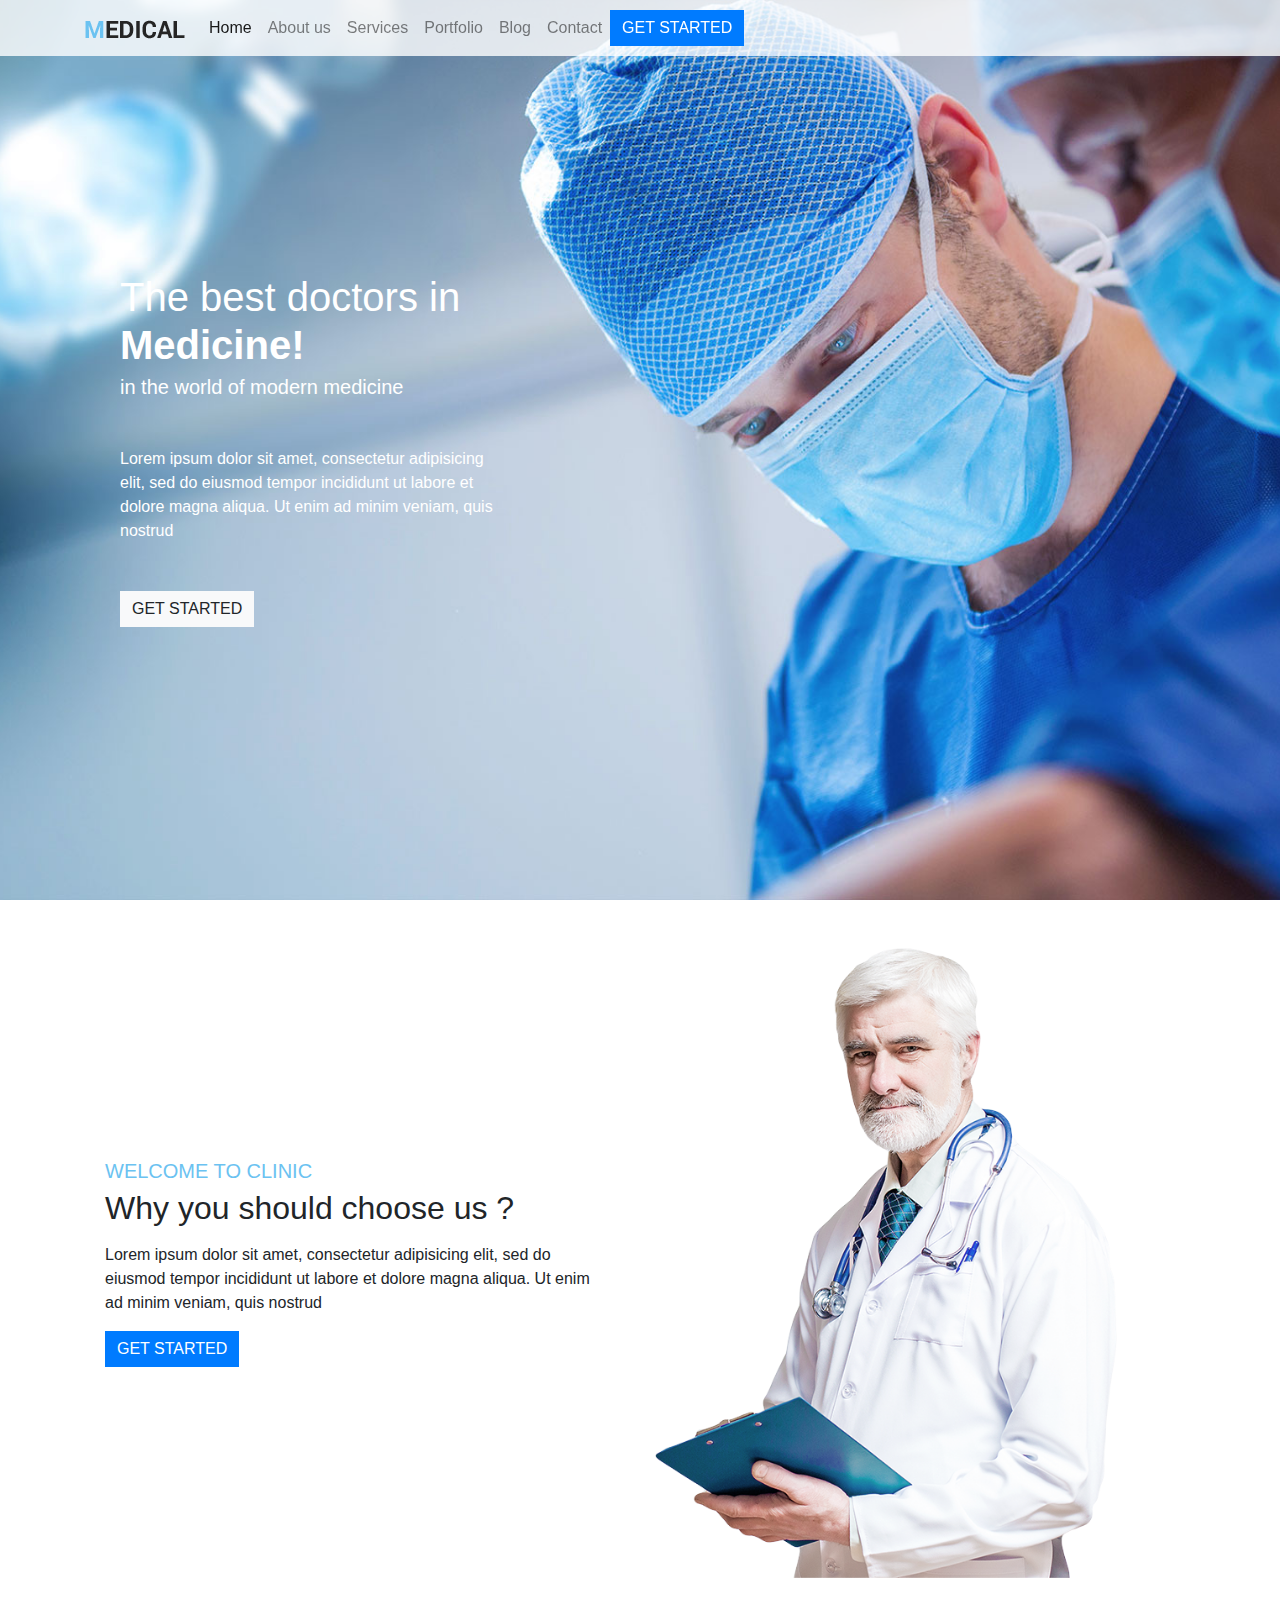
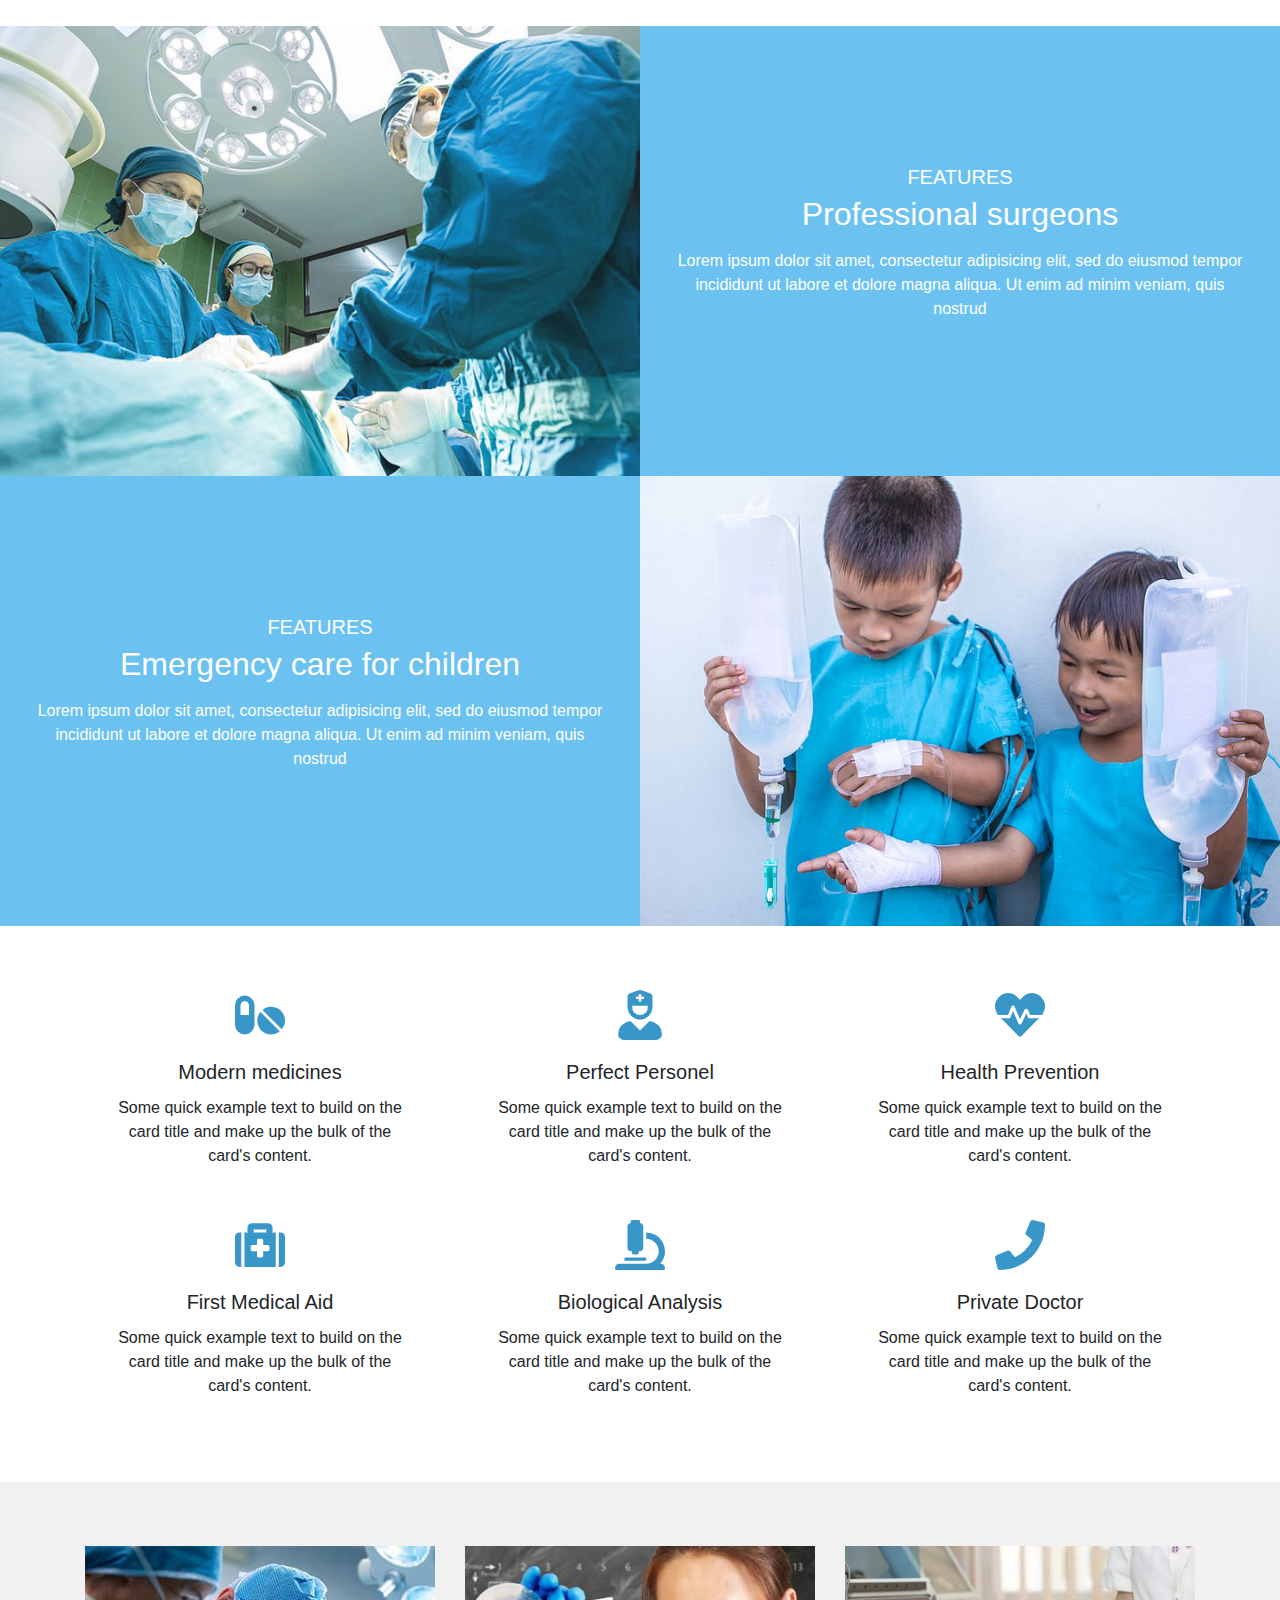
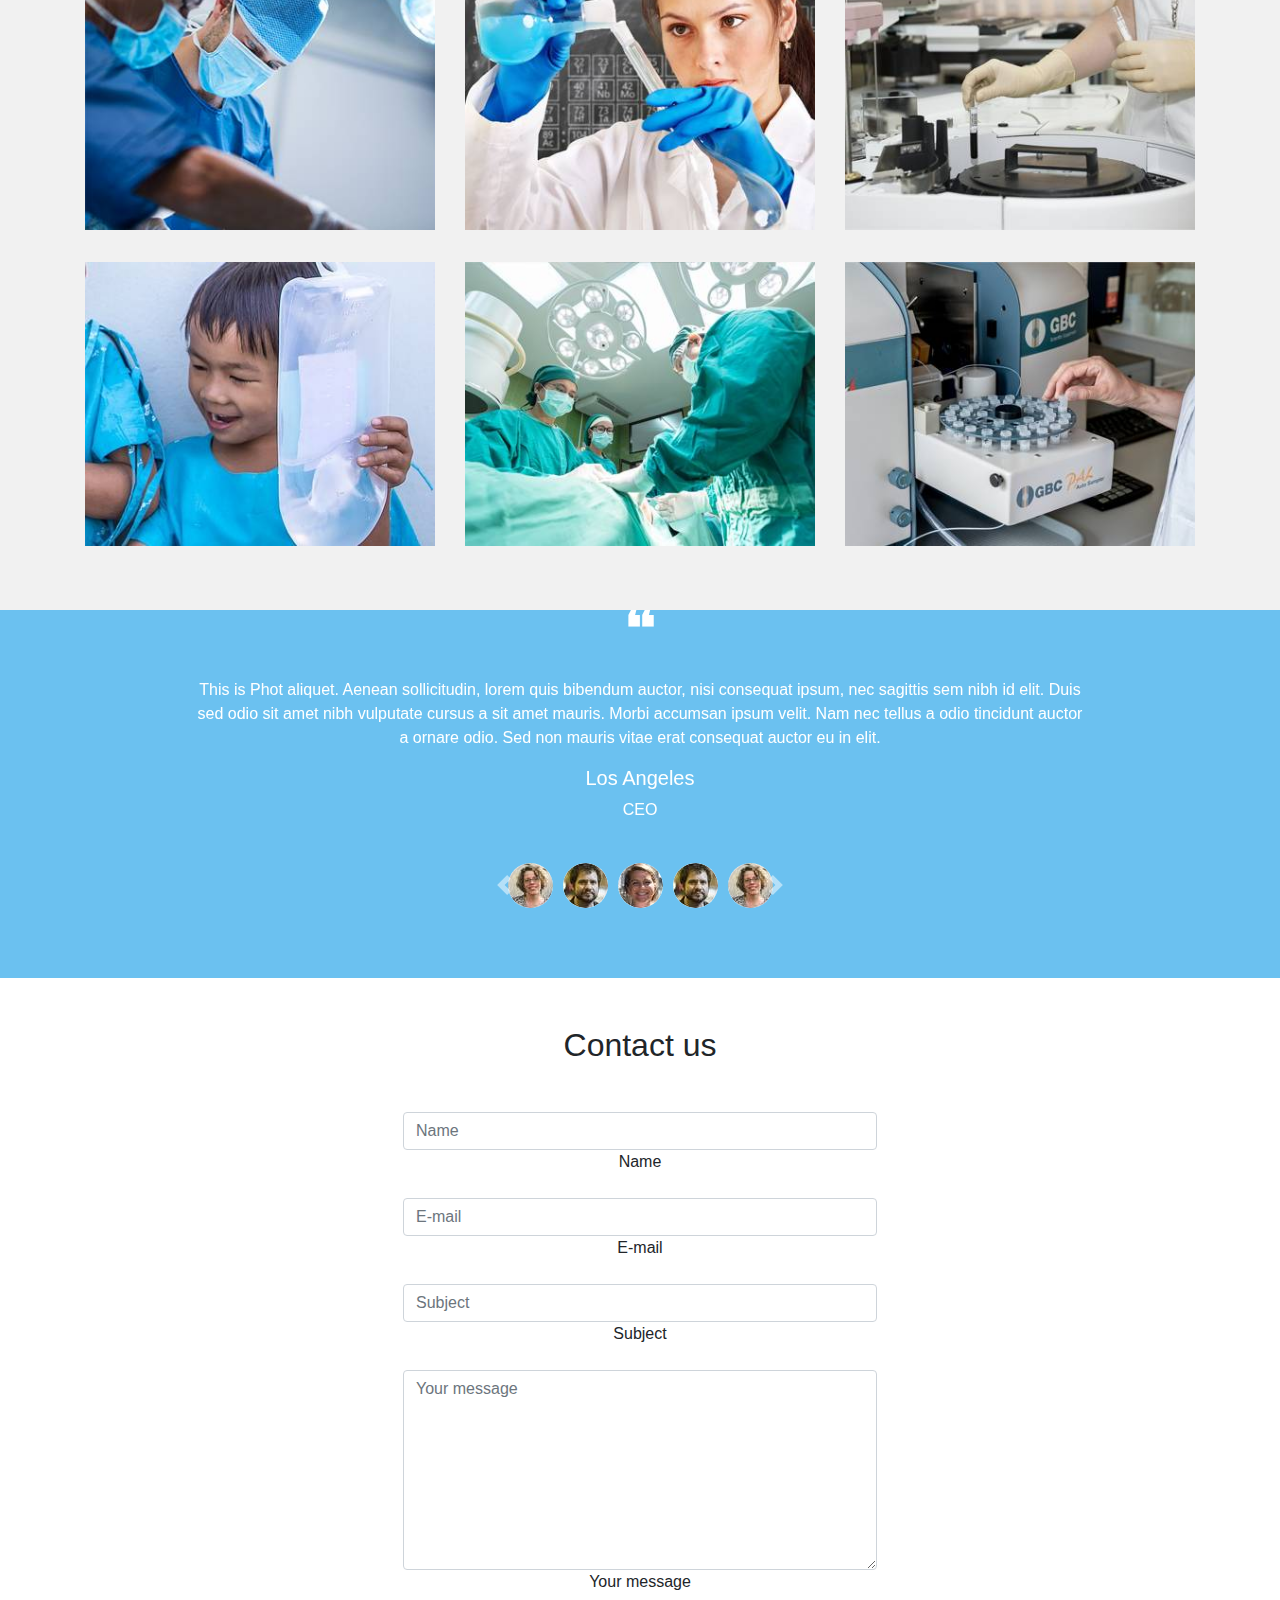
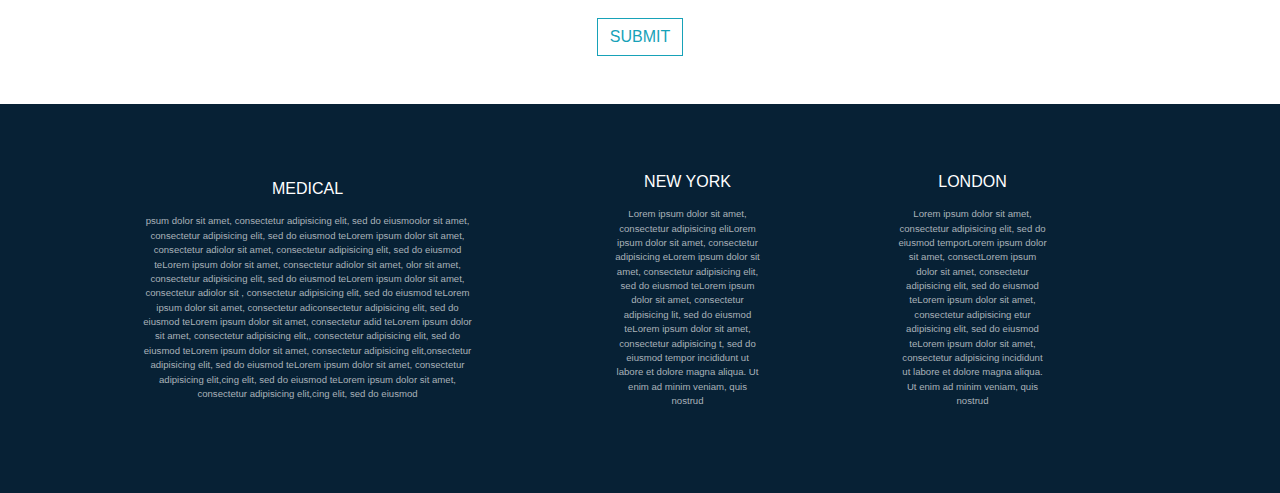
<file: index.htm>
<!DOCTYPE html>
<html lang="en">

<head>
	<meta charset="UTF-8" />
	<meta name="viewport" content="width=device-width, initial-scale=1.0" />
	<title>Document</title>
	<link rel="shortcut icon" href="favicon.ico" type="image/x-icon" />
	<link rel="icon" href="favicon.ico" type="image/x-icon" />
	<link rel="stylesheet" href="css/style.css" />
	<link rel="stylesheet" href="https://cdn.jsdelivr.net/npm/bootstrap@5.0.0-beta3/dist/css/bootstrap.min.css"
		integrity="sha384-eOJMYsd53ii+scO/bJGFsiCZc+5NDVN2yr8+0RDqr0Ql0h+rP48ckxlpbzKgwra6" crossorigin="anonymous" />
	<link rel="stylesheet" href="https://maxcdn.bootstrapcdn.com/bootstrap/4.5.2/css/bootstrap.min.css">
	<script src="https://ajax.googleapis.com/ajax/libs/jquery/3.5.1/jquery.min.js"></script>
	<script src="https://cdnjs.cloudflare.com/ajax/libs/popper.js/1.16.0/umd/popper.min.js"></script>
	<script src="https://maxcdn.bootstrapcdn.com/bootstrap/4.5.2/js/bootstrap.min.js"></script>
</head>

<body>
	<header class="vh-100">
		<nav class="navbar navbar-expand-md navbar-light bg-transp-white fixed-top">
			<div class="container">
				<button class="navbar-toggler" type="button" data-bs-toggle="collapse"
					data-bs-target="#navbarTogglerDemo01" aria-controls="navbarTogglerDemo01" aria-expanded="false"
					aria-label="Toggle navigation">
					<span class="navbar-toggler-icon"></span>
				</button>
				<div class="collapse navbar-collapse" id="navbarTogglerDemo01">
					<a class="navbar-brand" href="#"><img src="img/logo.png" alt="Medical logo"></a>
					<ul class="navbar-nav me-auto mb-2 mb-lg-0">
						<li class="nav-item">
							<a class="nav-link fw-bold active" aria-current="page" href="#">Home</a>
						</li>
						<li class="nav-item">
							<a class="nav-link fw-bold" href="#about">About us</a>
						</li>
						<li class="nav-item">
							<a class="nav-link fw-bold" href="#services">Services</a>
						</li>
						<li class="nav-item">
							<a class="nav-link fw-bold" href="#portfolio">Portfolio</a>
						</li>
						<li class="nav-item">
							<a class="nav-link fw-bold" href="#blog">Blog</a>
						</li>
						<li class="nav-item">
							<a class="nav-link fw-bold" href="#contact">Contact</a>
						</li>
					</ul>
					<button class="btn btn-primary bg-mavi border-0 text-uppercase rounded-0" type="submit">Get
						started</button>
				</div>
			</div>
		</nav>
		<div class="container d-flex vh-100 align-items-center">
			<div class="card col-md-5 bg-transparent border-0 text-white">
				<div class="card-body">
					<h1 class="card-title">The best doctors in <b>Medicine!</b></h1>
					<h5 class="card-subtitle mb-2">in the world of modern medicine</h5>
					<p class="card-text my-5 pe-5">Lorem ipsum dolor sit amet, consectetur adipisicing elit, sed do
						eiusmod tempor incididunt ut labore et dolore magna aliqua. Ut enim ad minim veniam, quis
						nostrud</p>
					<button class="btn btn-light bg-light border-0 text-uppercase rounded-0" type="submit">Get
						started</button>
				</div>
			</div>
		</div>
	</header>
	<main>
		<div id="about">
			<div class="container py-5">
				<div class="row">
					<div class="col-md-6 d-flex align-items-center">
						<div class="card bg-transparent border-0">
							<div class="card-body">
								<h5 class="card-title text-mavi text-uppercase">Welcome to clinic</h5>
								<h2 class="card-subtitle mb-2">Why you should choose us ?</h2>
								<p class="card-text my-3 pe-5">Lorem ipsum dolor sit amet, consectetur adipisicing elit,
									sed do eiusmod tempor incididunt ut labore et dolore magna aliqua. Ut enim ad minim
									veniam, quis nostrud</p>
								<button class="btn btn-primary bg-mavi border-0 text-uppercase rounded-0"
									type="submit">Get started</button>
							</div>
						</div>
					</div>
					<div class="col-md-6 text-end">
						<img class="vh-70" src="img/hekimbaba.png" alt="">
					</div>
				</div>
			</div>
		</div>
		<div id="features" class="bg-mavi">
			<div class="container-fluid">
				<div class="row">
					<div class="col-md-6 order-md-1 vh-50 d-flex align-items-center">
						<div class="card bg-transparent border-0 text-white text-center">
							<div class="card-body">
								<h5 class="card-title text-uppercase">Features</h5>
								<h2 class="card-subtitle mb-2">Professional surgeons</h2>
								<p class="card-text my-3">Lorem ipsum dolor sit amet, consectetur adipisicing elit, sed
									do eiusmod tempor incididunt ut labore et dolore magna aliqua. Ut enim ad minim
									veniam, quis nostrud</p>
							</div>
						</div>
					</div>
					<div class="col-md-6 order-md-0 vh-50" id="fimg1"></div>
					<div class="col-md-6 order-md-1 vh-50 d-flex align-items-center">
						<div class="card bg-transparent border-0 text-white text-center">
							<div class="card-body">
								<h5 class="card-title text-uppercase">Features</h5>
								<h2 class="card-subtitle mb-2">Emergency care for children</h2>
								<p class="card-text my-3">Lorem ipsum dolor sit amet, consectetur adipisicing elit, sed
									do eiusmod tempor incididunt ut labore et dolore magna aliqua. Ut enim ad minim
									veniam, quis nostrud</p>
							</div>
						</div>
					</div>
					<div class="col-md-6 order-md-1 vh-50" id="fimg2"></div>
				</div>
			</div>
		</div>
		<div id="services">
			<div class="container py-5">
				<div class="row">
					<div class="card col-md-4 border-0 px-3 py-3 d-flex align-items-center text-center">
						<img src="img/piils.png" alt="" />
						<div class="card-body">
							<h5 class="card-title">Modern medicines</h5>
							<p class="card-text">Some quick example text to build on the card title and make up the bulk
								of the card's content.</p>
						</div>
					</div>
					<div class="card col-md-4 border-0 px-3 py-3 d-flex align-items-center text-center">
						<img src="img/nurse.png" alt="" />
						<div class="card-body">
							<h5 class="card-title">Perfect Personel</h5>
							<p class="card-text">Some quick example text to build on the card title and make up the bulk
								of the card's content.</p>
						</div>
					</div>
					<div class="card col-md-4 border-0 px-3 py-3 d-flex align-items-center text-center">
						<img src="img/heartbeat.png" alt="" />
						<div class="card-body">
							<h5 class="card-title">Health Prevention</h5>
							<p class="card-text">Some quick example text to build on the card title and make up the bulk
								of the card's content.</p>
						</div>
					</div>
					<div class="card col-md-4 border-0 px-3 py-3 d-flex align-items-center text-center">
						<img src="img/medkit.png" alt="" />
						<div class="card-body">
							<h5 class="card-title">First Medical Aid</h5>
							<p class="card-text">Some quick example text to build on the card title and make up the bulk
								of the card's content.</p>
						</div>
					</div>
					<div class="card col-md-4 border-0 px-3 py-3 d-flex align-items-center text-center">
						<img src="img/microscope.png" alt="" />
						<div class="card-body">
							<h5 class="card-title">Biological Analysis</h5>
							<p class="card-text">Some quick example text to build on the card title and make up the bulk
								of the card's content.</p>
						</div>
					</div>
					<div class="card col-md-4 border-0 px-3 py-3 d-flex align-items-center text-center">
						<img src="img/phone.png" alt="" />
						<div class="card-body">
							<h5 class="card-title">Private Doctor</h5>
							<p class="card-text">Some quick example text to build on the card title and make up the bulk
								of the card's content.</p>
						</div>
					</div>
				</div>
			</div>
		</div>
		<div id="portfolio" class=" align-items-center text-center bg-boz py-5">
			<div class="container ">
				<div class="row ">
					<div class=" col-md-4 border-0  py-3 ">
						<img src="img/11.jpg" class="img-fluid" alt="...">
					</div>
					<div class="col-md-4 border-0  py-3 ">
						<img src="img/22.jpg" class="img-fluid" alt="...">
					</div>
					<div class="col-md-4 border-0  py-3  ">
						<img src="img/33.jpg" class="img-fluid" alt="...">
					</div>
					<div class="col-md-4 border-0  py-3  ">
						<img src="img/44.jpg" class="img-fluid" alt="...">
					</div>
					<div class="col-md-4 border-0  py-3 ">
						<img src="img/55.jpg" class="img-fluid" alt="...">
					</div>
					<div class="col-md-4 border-0  py-3  ">
						<img src="img/66.jpg" class="img-fluid" alt="...">
					</div>
				</div>
			</div>
		</div>

		<div id="blog" class="d-flex">



			<!--Carousel Wrapper-->
			<div id="carousel-example-2" class="carousel slide carousel-fade" data-ride="carousel">
				<!--Indicators-->

				<ol id="arrow" class=" w-25 carousel-indicators">
					<a class="carousel-control-prev" href="#carousel-example-2" role="button" data-slide="prev">
						<span class="carousel-control-prev-icon" aria-hidden="true"></span>
						<span class="sr-only">Previous</span>
					</a>

					<div class="trap"> <img id="rest" src="img/slider1.jpg" data-target="#carousel-example-2"
							data-slide-to="0" class="active" /> </div>
					<div class="trap"> <img id="rest" src="img/slider2.jpg" data-target="#carousel-example-2"
							data-slide-to="1" class="active" /> </div>
					<div class="trap"> <img id="rest" src="img/slider4.jpg" data-target="#carousel-example-2"
							data-slide-to="2" class="active" /> </div>
					<div class="trap"> <img id="rest" src="img/slider2.jpg" data-target="#carousel-example-2"
							data-slide-to="3" class="active" /> </div>
					<div class="trap"> <img id="rest" src="img/slider1.jpg" data-target="#carousel-example-2"
							data-slide-to="4" class="active" /> </div>

					<a class="carousel-control-next" href="#carousel-example-2" role="button" data-slide="next">
						<span class="carousel-control-next-icon" aria-hidden="true"></span>
						<span class="sr-only">Next</span>
					</a>
				</ol>
				<!--/.Indicators-->
				<!--Slides-->
				<div class="carousel-inner" role="listbox">
					<div class="carousel-item active">
						<div class="view">
							<img class="d-block w-100" src="img/mavi.jpg" alt="First slide">
							<div class="mask rgba-black-light"></div>
						</div>
						<div id="textslider" class="carousel-caption">
							<p><span id="icon">&#10077</span></br>This is Phot aliquet. Aenean sollicitudin, lorem quis
								bibendum auctor, nisi consequat ipsum, nec sagittis sem nibh id elit. Duis sed odio sit
								amet nibh vulputate cursus a sit amet mauris. Morbi accumsan ipsum velit. Nam nec tellus
								a odio tincidunt auctor a ornare odio. Sed non mauris vitae erat consequat auctor eu in
								elit.</p>
							<h5>Los Angeles</h5>
							<p>CEO</p>
						</div>
					</div>
					<div class="carousel-item">
						<!--Mask color-->
						<div class="view">
							<img class="d-block w-100" src="img/mavi.jpg" alt="Second slide">
							<div class="mask rgba-black-strong"></div>
						</div>
						<div id="textslider" class="carousel-caption">
							<p><span id="icon">&#10077</span></br>This is Photoshop's version of Lorem Ipsum. Proin
								gravida nibh vel velit auctor aliquet. Aenean sollicitudin, lorem quis bibendum auctor,
								nisi elit consequat ipsum, nec sagittis sem nibh id elit. Duis sed odio sit amet nibh
								vulputate cursus a sit amet mauris. Morbi accumsan ipsum velit. Nam nec tellus a odio
								tincidunt auctor a ornare odio. Sed non mauris vitae erat consequat auctor eu in elit.
							</p>
							<h5>London</h5>
							<p>Project Manager</p>
						</div>
					</div>
					<div class="carousel-item">
						<!--Mask color-->
						<div class="view">
							<img class="d-block w-100" src="img/mavi.jpg" alt="Third slide">
							<div class="mask rgba-black-strong"></div>
						</div>
						<div id="textslider" class="carousel-caption">
							<p><span id="icon">&#10077</span></br>This is Photoshop's version of Lorem Ipsum. Prit
								auctor aliquet. Aenean sollicitudin, lorem quis bibendum auctor, nisi elit consequat
								ipsum, nec sagittis sem nibh id elit. Duis sed odio sit amet nibh vulputate cursus a sit
								amet mauris. Morbi accumsan ipsum velit. Nam nec tellus a odio tincidunt auctor a ornare
								odio. Sed non mauris vitae erat consequat auctor eu in elit.</p>
							<h5>Orlando</h5>
							<p>Developer</p>
						</div>
					</div>
					<div class="carousel-item">
						<!--Mask color-->
						<div class="view">
							<img class="d-block w-100" src="img/mavi.jpg" alt="Forth slide">
							<div class="mask rgba-black-strong"></div>
						</div>
						<div id="textslider" class="carousel-caption">
							<p><span id="icon">&#10077</span></br>This is Photoshop's version of Lorem Ipsum. Ppsum.
								Proin gravida nibh vel velit auctor aliquet. Aenean solliciroin gravida nibh vel psum.
								Proin gravida nibh vel velit auctor aliquet. Aenean sollicivelit auctor aliquet. Aenean
								sollicitudin, lorem quis bibendum auctor, nisi elit consequat ipsum, nec sagittis sem
								nibh id elit. Duis sed odio sit amet nibh vulputate cursus a sit amet mauris. Morbi
								accumsan ipsum velit. Nam nec tellus a odio tincidunt auctor a ornare odio. Sed non
								mauris vitae erat consequat auctor eu in elit.</p>
							<h5>Washington</h5>
							<p>Engineer</p>
						</div>
					</div>
					<div class="carousel-item">
						<!--Mask color-->
						<div class="view">
							<img class="d-block w-100" src="img/mavi.jpg" alt="Fifth slide">
							<div class="mask rgba-black-strong"></div>
						</div>
						<div id="textslider" class="carousel-caption">
							<p><span id="icon">&#10077</span></br>This is Photoshop's versiopsum. Proin gravida nibh vel
								velit auctor aliquet. Aenean sollicin of Lorem Ipsum. Proin gravida nibh vel velit
								auctor aliquet. Aenean sollicitudin, lorem quis bibendum auctor, nisi elit consequat
								ipsum, nec sagittis sem nibh id elit. Duis sed odio sit amet nibh vulputate cursus a sit
								amet mauris. Morbi accumsan ipsum velit. Nam nec tellus a odio tincidunt auctor a ornare
								odio. Sed non mauris vitae erat consequat auctor eu in elit.</p>
							<h5>Chicago</h5>
							<p>Doctor</p>
						</div>
					</div>
					<div class="carousel-item">
						<!--Mask color-->
						<div class="view">
							<img class="d-block w-100" src="img/mavi.jpg" alt="Third slide">
							<div class="mask rgba-black-slight"></div>
						</div>
						<div id="textslider" class="carousel-caption">
							<p><span id="icon">&#10077</span></br>This is Photoshop's versoshop's version of Lorem
								Ipsum. Proin gravida nibh vel velit auctoroshop's version of Lorem Ipsum. Proin gravida
								nibh vel velit auctoroshop's version of Lorem Ipsum. Proin gravida nibh vel velit
								auctorion of Lorem Ipsum. Proin gravida nibh vel velit auctor aliquet. Aenean
								sollicitudin, lorem quis bibendum auctor, nisi elit consequat ipsum, nec sagittis sem
								nibh id elit. Duis sed odio sit amet nibh vulputate cursus a sit amet mauris. Morbi
								accumsan ipsum velit. Nam nec tellus a odio tincidunt auctor a ornare odio. Sed non
								mauris vitae erat consequat auctor eu in elit.</p>
							<h5 class="h3-responsive">New York</h5>
							<p>Developer</p>
						</div>
					</div>
				</div>
			</div>
		</div>

		<div id="contact">
			<div class="container py-5">
				<h2 class="text-center mb-5"> Contact us</h2>
				<div class="row justify-content-center">
					<form action="" class="col-md-6 px-md-5 text-center">
						<div class="form-floating mb-3">
							<input type="text" class="form-control" id="name" placeholder="Name" />
							<label for="name">Name</label>
						</div>
						<div class="form-floating mb-3">
							<input type="email" class="form-control" id="emil" placeholder="E-mail" />
							<label for="email">E-mail</label>
						</div>
						<div class="form-floating mb-3">
							<input type="text" class="form-control" id="subject" placeholder="Subject" />
							<label for="subject">Subject</label>
						</div>
						<div class="form-floating mb-3">
							<textarea class="form-control" placeholder="Your message" id="message"></textarea>
							<label for="message">Your message</label>
						</div>
						<button type="button" class="btn btn-outline-info rounded-0 text-uppercase">Submit</button>
					</form>
				</div>
			</div>
		</div>
	</main>
	<footer>
		<div class="container  ">
			<div class="row ">
				<div class=" py-5 px-5   col-md-5  d-flex align-items-center ">
					<div class="card  border-0  text-center bg-transparent text-white">
						<div class="card-body text-start">
							<h6 class="card-title text-uppercase">Medical</h6>
							<p class="card-text my-3 rafa">psum dolor sit amet, consectetur adipisicing elit, sed do
								eiusmoolor sit amet, consectetur adipisicing elit, sed do eiusmod teLorem ipsum dolor
								sit amet, consectetur adiolor sit amet, consectetur adipisicing elit, sed do eiusmod
								teLorem ipsum dolor sit amet, consectetur adiolor sit amet, olor sit amet, consectetur
								adipisicing elit, sed do eiusmod teLorem ipsum dolor sit amet, consectetur adiolor sit ,
								consectetur adipisicing elit, sed do eiusmod teLorem ipsum dolor sit amet, consectetur
								adiconsectetur adipisicing elit, sed do eiusmod teLorem ipsum dolor sit amet,
								consectetur adid teLorem ipsum dolor sit amet, consectetur adipisicing elit,,
								consectetur adipisicing elit, sed do eiusmod teLorem ipsum dolor sit amet, consectetur
								adipisicing elit,onsectetur adipisicing elit, sed do eiusmod teLorem ipsum dolor sit
								amet, consectetur adipisicing elit,cing elit, sed do eiusmod teLorem ipsum dolor sit
								amet, consectetur adipisicing elit,cing elit, sed do eiusmod </p>
						</div>
					</div>
				</div>
				<div class=" py-5 px-5 col-md-3  d-flex align-items-center ">
					<div class="card  border-0  text-center bg-transparent text-white">
						<div class="card-body text-start">
							<h6 class="card-title text-uppercase">New York</h6>
							<p class="card-text my-3 rafa ">Lorem ipsum dolor sit amet, consectetur adipisicing eliLorem
								ipsum dolor sit amet, consectetur adipisicing eLorem ipsum dolor sit amet, consectetur
								adipisicing elit, sed do eiusmod teLorem ipsum dolor sit amet, consectetur adipisicing
								lit, sed do eiusmod teLorem ipsum dolor sit amet, consectetur adipisicing t, sed do
								eiusmod tempor incididunt ut labore et dolore magna aliqua. Ut enim ad minim veniam,
								quis nostrud</p>
						</div>
					</div>
				</div>
				<div class="py-5 px-5  col-md-3  d-flex align-items-center">
					<div class="card  border-0  text-center bg-transparent text-white ">
						<div class="card-body bg-transparent text-start">
							<h6 class="card-title text-uppercase ">London</h6>
							<p class="card-text my-3 rafa">Lorem ipsum dolor sit amet, consectetur adipisicing elit, sed
								do eiusmod temporLorem ipsum dolor sit amet, consectLorem ipsum dolor sit amet,
								consectetur adipisicing elit, sed do eiusmod teLorem ipsum dolor sit amet, consectetur
								adipisicing etur adipisicing elit, sed do eiusmod teLorem ipsum dolor sit amet,
								consectetur adipisicing incididunt ut labore et dolore magna aliqua. Ut enim ad minim
								veniam, quis nostrud</p>
						</div>
					</div>
				</div>
			</div>
		</div>


	</footer>

	<script src="https://cdn.jsdelivr.net/npm/bootstrap@5.0.0-beta3/dist/js/bootstrap.bundle.min.js"
		integrity="sha384-JEW9xMcG8R+pH31jmWH6WWP0WintQrMb4s7ZOdauHnUtxwoG2vI5DkLtS3qm9Ekf"
		crossorigin="anonymous"></script>
</body>

</html>
</file>
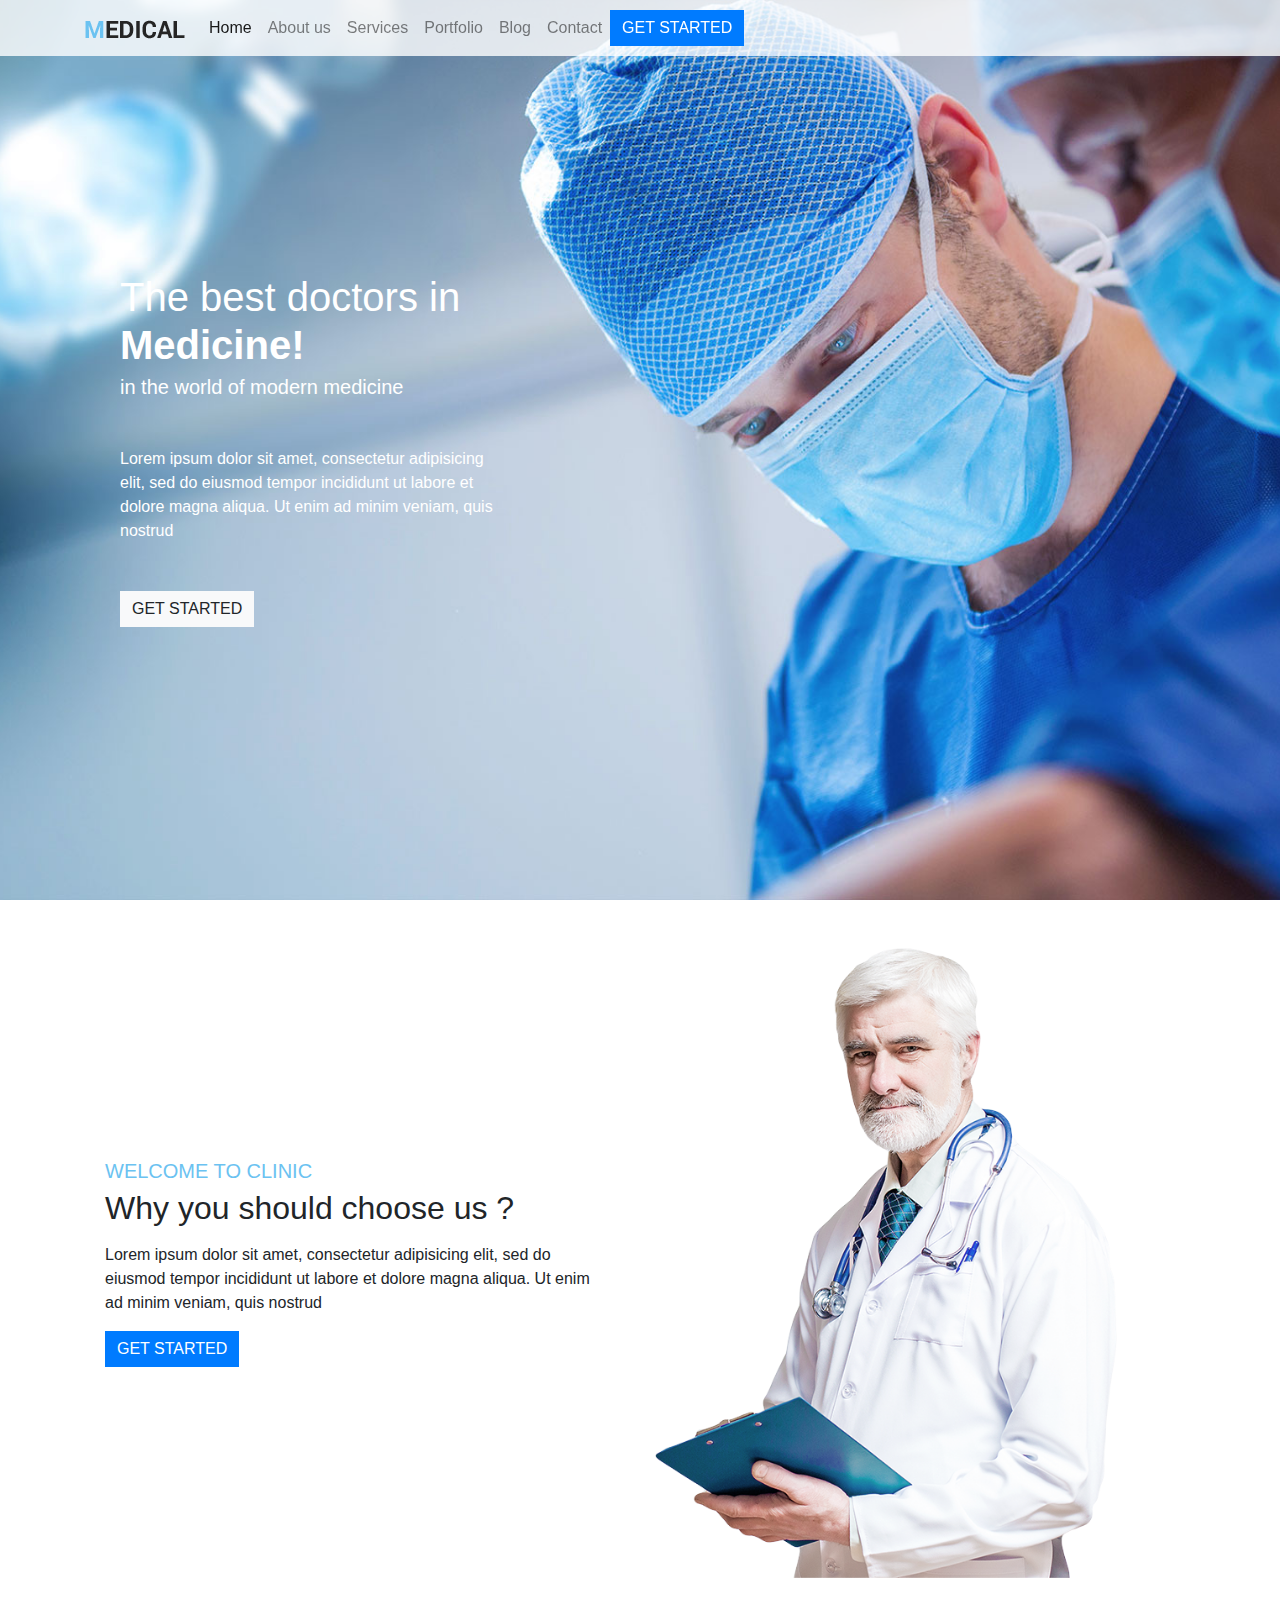
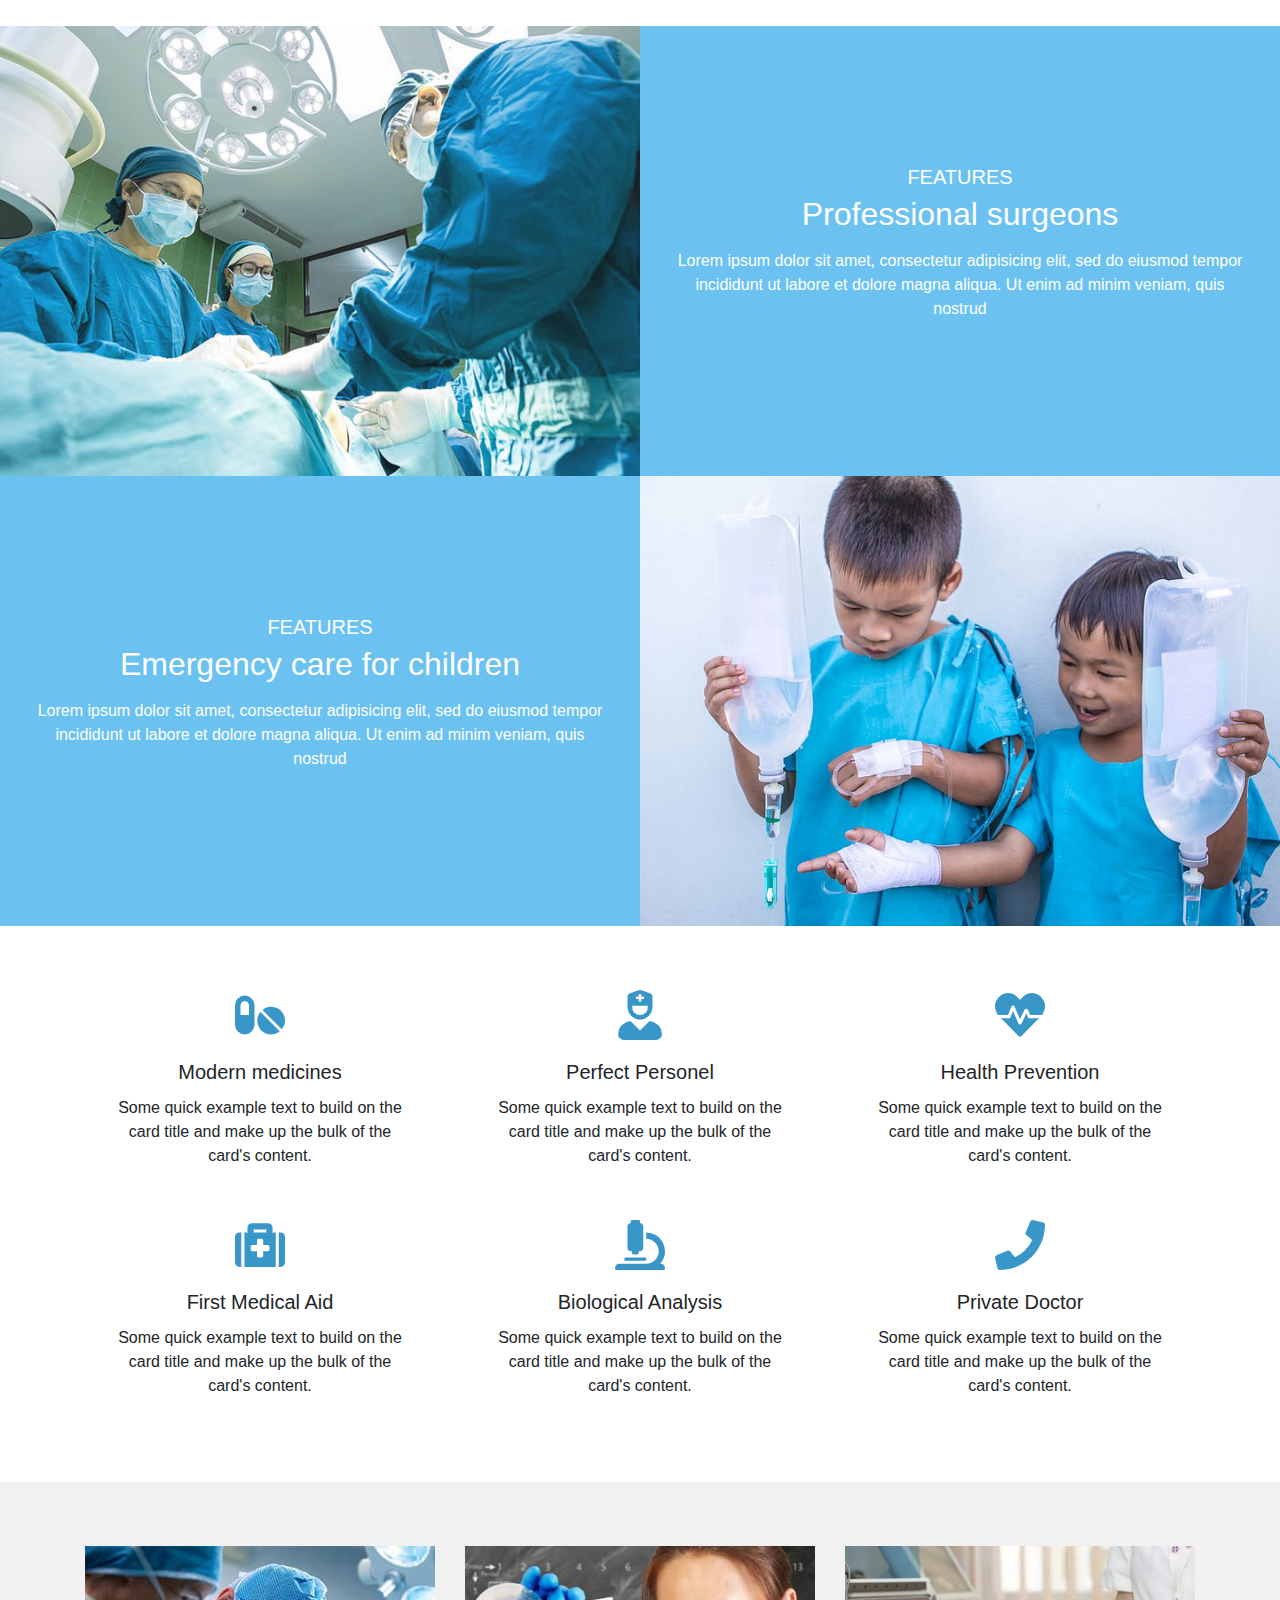
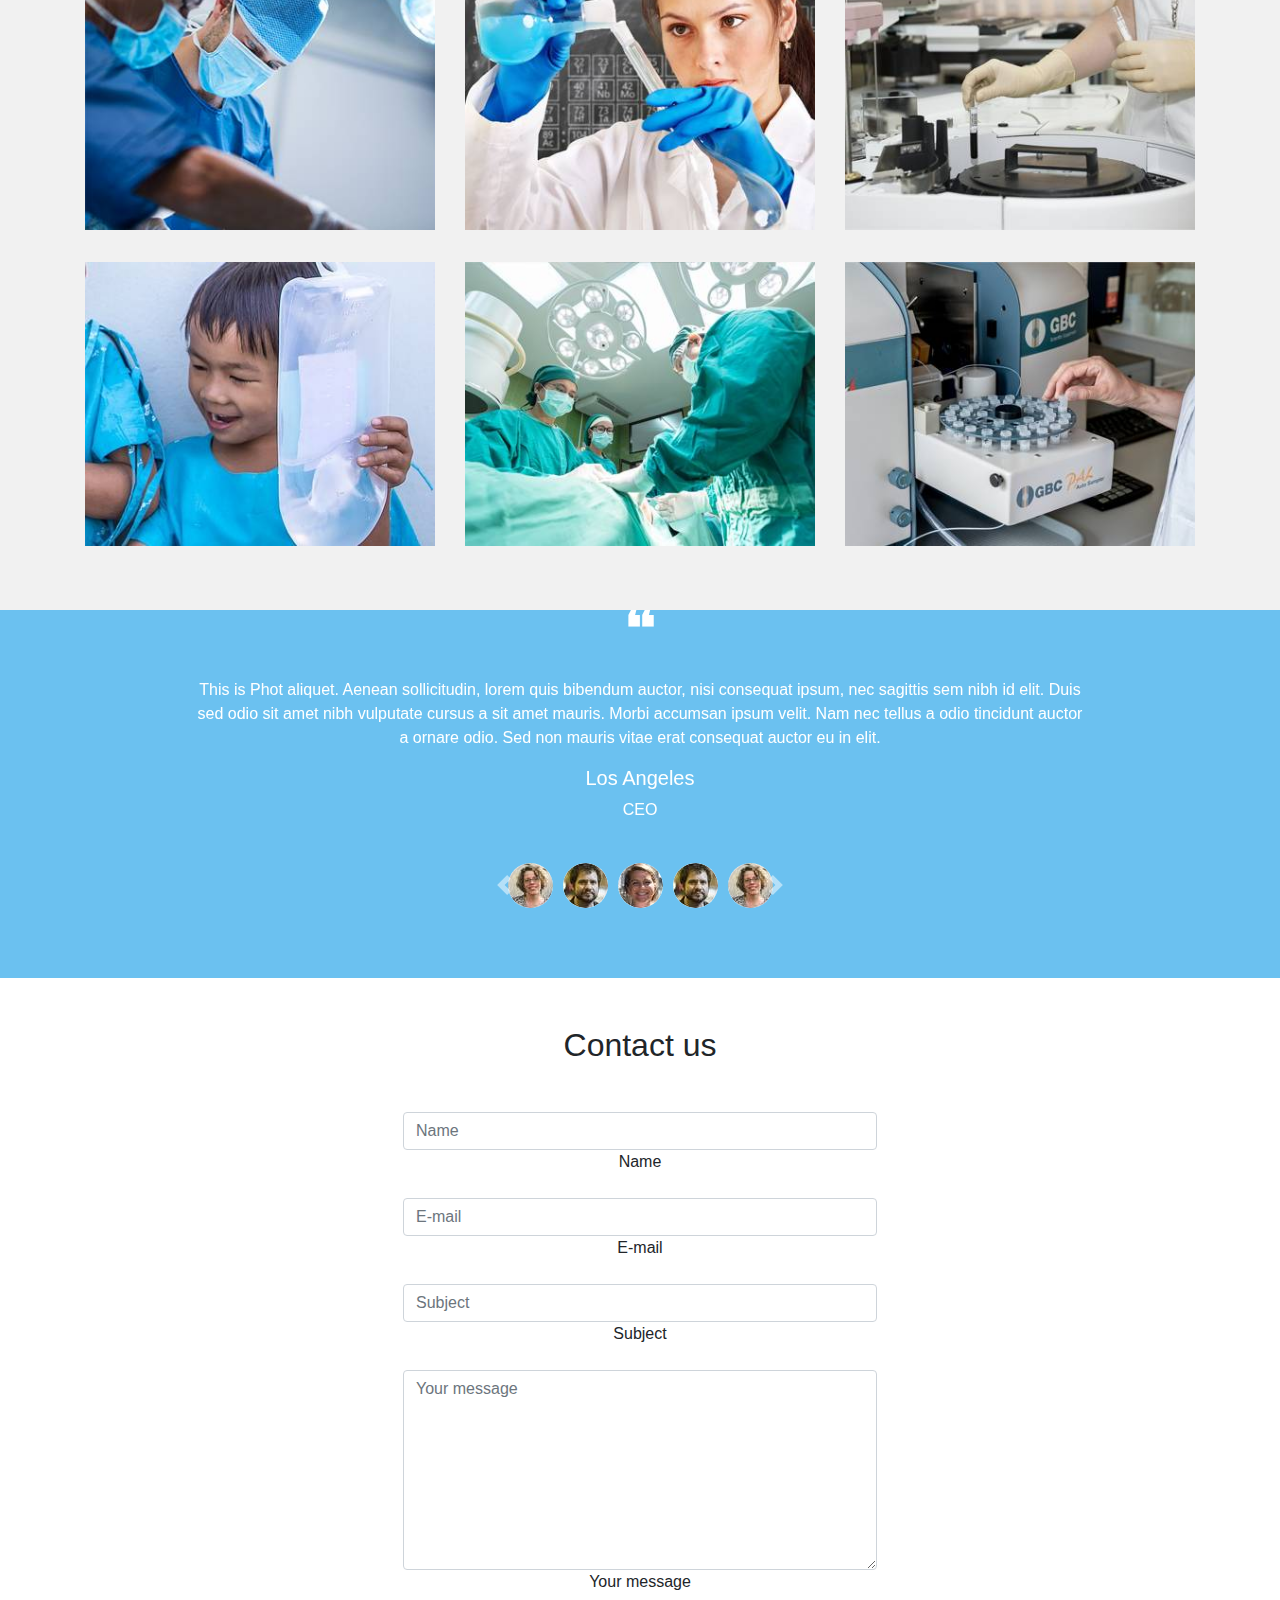
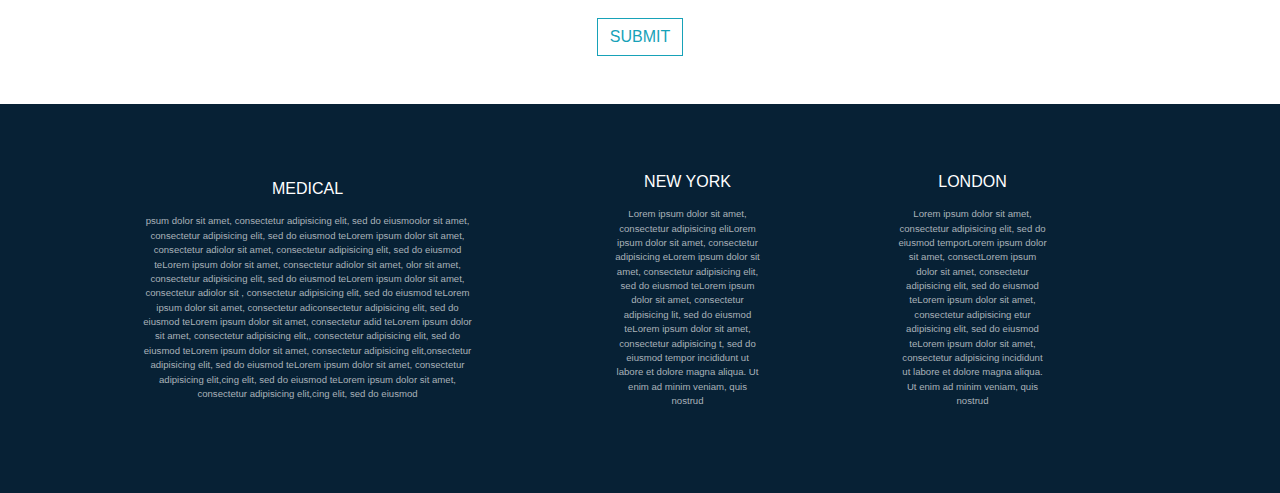
<file: index.html>
<!DOCTYPE html>
<html lang="en">

<head>
	<meta charset="UTF-8" />
	<meta name="viewport" content="width=device-width, initial-scale=1.0" />
	<title>Document</title>
	<link rel="shortcut icon" href="favicon.ico" type="image/x-icon" />
	<link rel="icon" href="favicon.ico" type="image/x-icon" />
	<link rel="stylesheet" href="css/style.css" />
	<link rel="stylesheet" href="https://cdn.jsdelivr.net/npm/bootstrap@5.0.0-beta3/dist/css/bootstrap.min.css"
		integrity="sha384-eOJMYsd53ii+scO/bJGFsiCZc+5NDVN2yr8+0RDqr0Ql0h+rP48ckxlpbzKgwra6" crossorigin="anonymous" />
	<link rel="stylesheet" href="https://maxcdn.bootstrapcdn.com/bootstrap/4.5.2/css/bootstrap.min.css">
	<script src="https://ajax.googleapis.com/ajax/libs/jquery/3.5.1/jquery.min.js"></script>
	<script src="https://cdnjs.cloudflare.com/ajax/libs/popper.js/1.16.0/umd/popper.min.js"></script>
	<script src="https://maxcdn.bootstrapcdn.com/bootstrap/4.5.2/js/bootstrap.min.js"></script>
</head>

<body>
	<header class="vh-100">
		<nav class="navbar navbar-expand-md navbar-light bg-transp-white fixed-top">
			<div class="container">
				<button class="navbar-toggler" type="button" data-bs-toggle="collapse"
					data-bs-target="#navbarTogglerDemo01" aria-controls="navbarTogglerDemo01" aria-expanded="false"
					aria-label="Toggle navigation">
					<span class="navbar-toggler-icon"></span>
				</button>
				<div class="collapse navbar-collapse" id="navbarTogglerDemo01">
					<a class="navbar-brand" href="#"><img src="img/logo.png" alt="Medical logo"></a>
					<ul class="navbar-nav me-auto mb-2 mb-lg-0">
						<li class="nav-item">
							<a class="nav-link fw-bold active" aria-current="page" href="#">Home</a>
						</li>
						<li class="nav-item">
							<a class="nav-link fw-bold" href="#about">About us</a>
						</li>
						<li class="nav-item">
							<a class="nav-link fw-bold" href="#services">Services</a>
						</li>
						<li class="nav-item">
							<a class="nav-link fw-bold" href="#portfolio">Portfolio</a>
						</li>
						<li class="nav-item">
							<a class="nav-link fw-bold" href="#blog">Blog</a>
						</li>
						<li class="nav-item">
							<a class="nav-link fw-bold" href="#contact">Contact</a>
						</li>
					</ul>
					<button class="btn btn-primary bg-mavi border-0 text-uppercase rounded-0" type="submit">Get
						started</button>
				</div>
			</div>
		</nav>
		<div class="container d-flex vh-100 align-items-center">
			<div class="card col-md-5 bg-transparent border-0 text-white">
				<div class="card-body">
					<h1 class="card-title">The best doctors in <b>Medicine!</b></h1>
					<h5 class="card-subtitle mb-2">in the world of modern medicine</h5>
					<p class="card-text my-5 pe-5">Lorem ipsum dolor sit amet, consectetur adipisicing elit, sed do
						eiusmod tempor incididunt ut labore et dolore magna aliqua. Ut enim ad minim veniam, quis
						nostrud</p>
					<button class="btn btn-light bg-light border-0 text-uppercase rounded-0" type="submit">Get
						started</button>
				</div>
			</div>
		</div>
	</header>
	<main>
		<div id="about">
			<div class="container py-5">
				<div class="row">
					<div class="col-md-6 d-flex align-items-center">
						<div class="card bg-transparent border-0">
							<div class="card-body">
								<h5 class="card-title text-mavi text-uppercase">Welcome to clinic</h5>
								<h2 class="card-subtitle mb-2">Why you should choose us ?</h2>
								<p class="card-text my-3 pe-5">Lorem ipsum dolor sit amet, consectetur adipisicing elit,
									sed do eiusmod tempor incididunt ut labore et dolore magna aliqua. Ut enim ad minim
									veniam, quis nostrud</p>
								<button class="btn btn-primary bg-mavi border-0 text-uppercase rounded-0"
									type="submit">Get started</button>
							</div>
						</div>
					</div>
					<div class="col-md-6 text-end">
						<img class="vh-70" src="img/hekimbaba.png" alt="">
					</div>
				</div>
			</div>
		</div>
		<div id="features" class="bg-mavi">
			<div class="container-fluid">
				<div class="row">
					<div class="col-md-6 order-md-1 vh-50 d-flex align-items-center">
						<div class="card bg-transparent border-0 text-white text-center">
							<div class="card-body">
								<h5 class="card-title text-uppercase">Features</h5>
								<h2 class="card-subtitle mb-2">Professional surgeons</h2>
								<p class="card-text my-3">Lorem ipsum dolor sit amet, consectetur adipisicing elit, sed
									do eiusmod tempor incididunt ut labore et dolore magna aliqua. Ut enim ad minim
									veniam, quis nostrud</p>
							</div>
						</div>
					</div>
					<div class="col-md-6 order-md-0 vh-50" id="fimg1"></div>
					<div class="col-md-6 order-md-1 vh-50 d-flex align-items-center">
						<div class="card bg-transparent border-0 text-white text-center">
							<div class="card-body">
								<h5 class="card-title text-uppercase">Features</h5>
								<h2 class="card-subtitle mb-2">Emergency care for children</h2>
								<p class="card-text my-3">Lorem ipsum dolor sit amet, consectetur adipisicing elit, sed
									do eiusmod tempor incididunt ut labore et dolore magna aliqua. Ut enim ad minim
									veniam, quis nostrud</p>
							</div>
						</div>
					</div>
					<div class="col-md-6 order-md-1 vh-50" id="fimg2"></div>
				</div>
			</div>
		</div>
		<div id="services">
			<div class="container py-5">
				<div class="row">
					<div class="card col-md-4 border-0 px-3 py-3 d-flex align-items-center text-center">
						<img src="img/piils.png" alt="" />
						<div class="card-body">
							<h5 class="card-title">Modern medicines</h5>
							<p class="card-text">Some quick example text to build on the card title and make up the bulk
								of the card's content.</p>
						</div>
					</div>
					<div class="card col-md-4 border-0 px-3 py-3 d-flex align-items-center text-center">
						<img src="img/nurse.png" alt="" />
						<div class="card-body">
							<h5 class="card-title">Perfect Personel</h5>
							<p class="card-text">Some quick example text to build on the card title and make up the bulk
								of the card's content.</p>
						</div>
					</div>
					<div class="card col-md-4 border-0 px-3 py-3 d-flex align-items-center text-center">
						<img src="img/heartbeat.png" alt="" />
						<div class="card-body">
							<h5 class="card-title">Health Prevention</h5>
							<p class="card-text">Some quick example text to build on the card title and make up the bulk
								of the card's content.</p>
						</div>
					</div>
					<div class="card col-md-4 border-0 px-3 py-3 d-flex align-items-center text-center">
						<img src="img/medkit.png" alt="" />
						<div class="card-body">
							<h5 class="card-title">First Medical Aid</h5>
							<p class="card-text">Some quick example text to build on the card title and make up the bulk
								of the card's content.</p>
						</div>
					</div>
					<div class="card col-md-4 border-0 px-3 py-3 d-flex align-items-center text-center">
						<img src="img/microscope.png" alt="" />
						<div class="card-body">
							<h5 class="card-title">Biological Analysis</h5>
							<p class="card-text">Some quick example text to build on the card title and make up the bulk
								of the card's content.</p>
						</div>
					</div>
					<div class="card col-md-4 border-0 px-3 py-3 d-flex align-items-center text-center">
						<img src="img/phone.png" alt="" />
						<div class="card-body">
							<h5 class="card-title">Private Doctor</h5>
							<p class="card-text">Some quick example text to build on the card title and make up the bulk
								of the card's content.</p>
						</div>
					</div>
				</div>
			</div>
		</div>
		<div id="portfolio" class=" align-items-center text-center bg-boz py-5">
			<div class="container ">
				<div class="row ">
					<div class=" col-md-4 border-0  py-3 ">
						<img src="img/11.jpg" class="img-fluid" alt="...">
					</div>
					<div class="col-md-4 border-0  py-3 ">
						<img src="img/22.jpg" class="img-fluid" alt="...">
					</div>
					<div class="col-md-4 border-0  py-3  ">
						<img src="img/33.jpg" class="img-fluid" alt="...">
					</div>
					<div class="col-md-4 border-0  py-3  ">
						<img src="img/44.jpg" class="img-fluid" alt="...">
					</div>
					<div class="col-md-4 border-0  py-3 ">
						<img src="img/55.jpg" class="img-fluid" alt="...">
					</div>
					<div class="col-md-4 border-0  py-3  ">
						<img src="img/66.jpg" class="img-fluid" alt="...">
					</div>
				</div>
			</div>
		</div>

		<div id="blog" class="d-flex">



			<!--Carousel Wrapper-->
			<div id="carousel-example-2" class="carousel slide carousel-fade" data-ride="carousel">
				<!--Indicators-->

				<ol id="arrow" class=" w-25 carousel-indicators">
					<a class="carousel-control-prev" href="#carousel-example-2" role="button" data-slide="prev">
						<span class="carousel-control-prev-icon" aria-hidden="true"></span>
						<span class="sr-only">Previous</span>
					</a>

					<div class="trap"> <img id="rest" src="img/slider1.jpg" data-target="#carousel-example-2"
							data-slide-to="0" class="active" /> </div>
					<div class="trap"> <img id="rest" src="img/slider2.jpg" data-target="#carousel-example-2"
							data-slide-to="1" class="active" /> </div>
					<div class="trap"> <img id="rest" src="img/slider4.jpg" data-target="#carousel-example-2"
							data-slide-to="2" class="active" /> </div>
					<div class="trap"> <img id="rest" src="img/slider2.jpg" data-target="#carousel-example-2"
							data-slide-to="3" class="active" /> </div>
					<div class="trap"> <img id="rest" src="img/slider1.jpg" data-target="#carousel-example-2"
							data-slide-to="4" class="active" /> </div>

					<a class="carousel-control-next" href="#carousel-example-2" role="button" data-slide="next">
						<span class="carousel-control-next-icon" aria-hidden="true"></span>
						<span class="sr-only">Next</span>
					</a>
				</ol>
				<!--/.Indicators-->
				<!--Slides-->
				<div class="carousel-inner" role="listbox">
					<div class="carousel-item active">
						<div class="view">
							<img class="d-block w-100" src="img/mavi.jpg" alt="First slide">
							<div class="mask rgba-black-light"></div>
						</div>
						<div id="textslider" class="carousel-caption">
							<p><span id="icon">&#10077</span></br>This is Phot aliquet. Aenean sollicitudin, lorem quis
								bibendum auctor, nisi consequat ipsum, nec sagittis sem nibh id elit. Duis sed odio sit
								amet nibh vulputate cursus a sit amet mauris. Morbi accumsan ipsum velit. Nam nec tellus
								a odio tincidunt auctor a ornare odio. Sed non mauris vitae erat consequat auctor eu in
								elit.</p>
							<h5>Los Angeles</h5>
							<p>CEO</p>
						</div>
					</div>
					<div class="carousel-item">
						<!--Mask color-->
						<div class="view">
							<img class="d-block w-100" src="img/mavi.jpg" alt="Second slide">
							<div class="mask rgba-black-strong"></div>
						</div>
						<div id="textslider" class="carousel-caption">
							<p><span id="icon">&#10077</span></br>This is Photoshop's version of Lorem Ipsum. Proin
								gravida nibh vel velit auctor aliquet. Aenean sollicitudin, lorem quis bibendum auctor,
								nisi elit consequat ipsum, nec sagittis sem nibh id elit. Duis sed odio sit amet nibh
								vulputate cursus a sit amet mauris. Morbi accumsan ipsum velit. Nam nec tellus a odio
								tincidunt auctor a ornare odio. Sed non mauris vitae erat consequat auctor eu in elit.
							</p>
							<h5>London</h5>
							<p>Project Manager</p>
						</div>
					</div>
					<div class="carousel-item">
						<!--Mask color-->
						<div class="view">
							<img class="d-block w-100" src="img/mavi.jpg" alt="Third slide">
							<div class="mask rgba-black-strong"></div>
						</div>
						<div id="textslider" class="carousel-caption">
							<p><span id="icon">&#10077</span></br>This is Photoshop's version of Lorem Ipsum. Prit
								auctor aliquet. Aenean sollicitudin, lorem quis bibendum auctor, nisi elit consequat
								ipsum, nec sagittis sem nibh id elit. Duis sed odio sit amet nibh vulputate cursus a sit
								amet mauris. Morbi accumsan ipsum velit. Nam nec tellus a odio tincidunt auctor a ornare
								odio. Sed non mauris vitae erat consequat auctor eu in elit.</p>
							<h5>Orlando</h5>
							<p>Developer</p>
						</div>
					</div>
					<div class="carousel-item">
						<!--Mask color-->
						<div class="view">
							<img class="d-block w-100" src="img/mavi.jpg" alt="Forth slide">
							<div class="mask rgba-black-strong"></div>
						</div>
						<div id="textslider" class="carousel-caption">
							<p><span id="icon">&#10077</span></br>This is Photoshop's version of Lorem Ipsum. Ppsum.
								Proin gravida nibh vel velit auctor aliquet. Aenean solliciroin gravida nibh vel psum.
								Proin gravida nibh vel velit auctor aliquet. Aenean sollicivelit auctor aliquet. Aenean
								sollicitudin, lorem quis bibendum auctor, nisi elit consequat ipsum, nec sagittis sem
								nibh id elit. Duis sed odio sit amet nibh vulputate cursus a sit amet mauris. Morbi
								accumsan ipsum velit. Nam nec tellus a odio tincidunt auctor a ornare odio. Sed non
								mauris vitae erat consequat auctor eu in elit.</p>
							<h5>Washington</h5>
							<p>Engineer</p>
						</div>
					</div>
					<div class="carousel-item">
						<!--Mask color-->
						<div class="view">
							<img class="d-block w-100" src="img/mavi.jpg" alt="Fifth slide">
							<div class="mask rgba-black-strong"></div>
						</div>
						<div id="textslider" class="carousel-caption">
							<p><span id="icon">&#10077</span></br>This is Photoshop's versiopsum. Proin gravida nibh vel
								velit auctor aliquet. Aenean sollicin of Lorem Ipsum. Proin gravida nibh vel velit
								auctor aliquet. Aenean sollicitudin, lorem quis bibendum auctor, nisi elit consequat
								ipsum, nec sagittis sem nibh id elit. Duis sed odio sit amet nibh vulputate cursus a sit
								amet mauris. Morbi accumsan ipsum velit. Nam nec tellus a odio tincidunt auctor a ornare
								odio. Sed non mauris vitae erat consequat auctor eu in elit.</p>
							<h5>Chicago</h5>
							<p>Doctor</p>
						</div>
					</div>
					<div class="carousel-item">
						<!--Mask color-->
						<div class="view">
							<img class="d-block w-100" src="img/mavi.jpg" alt="Third slide">
							<div class="mask rgba-black-slight"></div>
						</div>
						<div id="textslider" class="carousel-caption">
							<p><span id="icon">&#10077</span></br>This is Photoshop's versoshop's version of Lorem
								Ipsum. Proin gravida nibh vel velit auctoroshop's version of Lorem Ipsum. Proin gravida
								nibh vel velit auctoroshop's version of Lorem Ipsum. Proin gravida nibh vel velit
								auctorion of Lorem Ipsum. Proin gravida nibh vel velit auctor aliquet. Aenean
								sollicitudin, lorem quis bibendum auctor, nisi elit consequat ipsum, nec sagittis sem
								nibh id elit. Duis sed odio sit amet nibh vulputate cursus a sit amet mauris. Morbi
								accumsan ipsum velit. Nam nec tellus a odio tincidunt auctor a ornare odio. Sed non
								mauris vitae erat consequat auctor eu in elit.</p>
							<h5 class="h3-responsive">New York</h5>
							<p>Developer</p>
						</div>
					</div>
				</div>
			</div>
		</div>

		<div id="contact">
			<div class="container py-5">
				<h2 class="text-center mb-5"> Contact us</h2>
				<div class="row justify-content-center">
					<form action="" class="col-md-6 px-md-5 text-center">
						<div class="form-floating mb-3">
							<input type="text" class="form-control" id="name" placeholder="Name" />
							<label for="name">Name</label>
						</div>
						<div class="form-floating mb-3">
							<input type="email" class="form-control" id="emil" placeholder="E-mail" />
							<label for="email">E-mail</label>
						</div>
						<div class="form-floating mb-3">
							<input type="text" class="form-control" id="subject" placeholder="Subject" />
							<label for="subject">Subject</label>
						</div>
						<div class="form-floating mb-3">
							<textarea class="form-control" placeholder="Your message" id="message"></textarea>
							<label for="message">Your message</label>
						</div>
						<button type="button" class="btn btn-outline-info rounded-0 text-uppercase">Submit</button>
					</form>
				</div>
			</div>
		</div>
	</main>
	<footer>
		<div class="container  ">
			<div class="row ">
				<div class=" py-5 px-5   col-md-5  d-flex align-items-center ">
					<div class="card  border-0  text-center bg-transparent text-white">
						<div class="card-body text-start">
							<h6 class="card-title text-uppercase">Medical</h6>
							<p class="card-text my-3 rafa">psum dolor sit amet, consectetur adipisicing elit, sed do
								eiusmoolor sit amet, consectetur adipisicing elit, sed do eiusmod teLorem ipsum dolor
								sit amet, consectetur adiolor sit amet, consectetur adipisicing elit, sed do eiusmod
								teLorem ipsum dolor sit amet, consectetur adiolor sit amet, olor sit amet, consectetur
								adipisicing elit, sed do eiusmod teLorem ipsum dolor sit amet, consectetur adiolor sit ,
								consectetur adipisicing elit, sed do eiusmod teLorem ipsum dolor sit amet, consectetur
								adiconsectetur adipisicing elit, sed do eiusmod teLorem ipsum dolor sit amet,
								consectetur adid teLorem ipsum dolor sit amet, consectetur adipisicing elit,,
								consectetur adipisicing elit, sed do eiusmod teLorem ipsum dolor sit amet, consectetur
								adipisicing elit,onsectetur adipisicing elit, sed do eiusmod teLorem ipsum dolor sit
								amet, consectetur adipisicing elit,cing elit, sed do eiusmod teLorem ipsum dolor sit
								amet, consectetur adipisicing elit,cing elit, sed do eiusmod </p>
						</div>
					</div>
				</div>
				<div class=" py-5 px-5 col-md-3  d-flex align-items-center ">
					<div class="card  border-0  text-center bg-transparent text-white">
						<div class="card-body text-start">
							<h6 class="card-title text-uppercase">New York</h6>
							<p class="card-text my-3 rafa ">Lorem ipsum dolor sit amet, consectetur adipisicing eliLorem
								ipsum dolor sit amet, consectetur adipisicing eLorem ipsum dolor sit amet, consectetur
								adipisicing elit, sed do eiusmod teLorem ipsum dolor sit amet, consectetur adipisicing
								lit, sed do eiusmod teLorem ipsum dolor sit amet, consectetur adipisicing t, sed do
								eiusmod tempor incididunt ut labore et dolore magna aliqua. Ut enim ad minim veniam,
								quis nostrud</p>
						</div>
					</div>
				</div>
				<div class="py-5 px-5  col-md-3  d-flex align-items-center">
					<div class="card  border-0  text-center bg-transparent text-white ">
						<div class="card-body bg-transparent text-start">
							<h6 class="card-title text-uppercase ">London</h6>
							<p class="card-text my-3 rafa">Lorem ipsum dolor sit amet, consectetur adipisicing elit, sed
								do eiusmod temporLorem ipsum dolor sit amet, consectLorem ipsum dolor sit amet,
								consectetur adipisicing elit, sed do eiusmod teLorem ipsum dolor sit amet, consectetur
								adipisicing etur adipisicing elit, sed do eiusmod teLorem ipsum dolor sit amet,
								consectetur adipisicing incididunt ut labore et dolore magna aliqua. Ut enim ad minim
								veniam, quis nostrud</p>
						</div>
					</div>
				</div>
			</div>
		</div>


	</footer>

	<script src="https://cdn.jsdelivr.net/npm/bootstrap@5.0.0-beta3/dist/js/bootstrap.bundle.min.js"
		integrity="sha384-JEW9xMcG8R+pH31jmWH6WWP0WintQrMb4s7ZOdauHnUtxwoG2vI5DkLtS3qm9Ekf"
		crossorigin="anonymous"></script>
</body>

</html>
</file>
<file: css/style.css>
:root { --mavi: #6bc2f1 }
header { 
    background: url('../img/headerbg.jpg') center/cover 
}
.rafa{
	font-size:.6em;
	color:#a9b2b9;
}
.box{
	width:150px;
}
.bg-boz{background:#f1f1f1;}
.bg-mavi { background: var(--mavi) }
.text-mavi { color: var(--mavi) }
.bg-transp-white { background: rgba(255,255,255,.8) }
.vh-50 { height: 50vh }
.vh-70 { height: 70vh }

#fimg1 { background: url('../img/fimg1.jpg') center/cover }
#fimg2 { background: url('../img/fimg2.jpg') center/cover }
#fimg1:hover, #fimg2:hover { opacity: .5; }
#message { height: 200px}

footer {  background: #072135 ;}
  #textslider {
	margin:100px 0;
  }
  
 #icon{
	 font-size:4em;
 }
 #rest{
	 border-radius:50%;
	 margin:0 5px;
 }
.trap img:hover{
	transform: scale(1.5);
	transition: all .5s ease;
}
#arrow{
	margin:70px auto;
}
</file>
